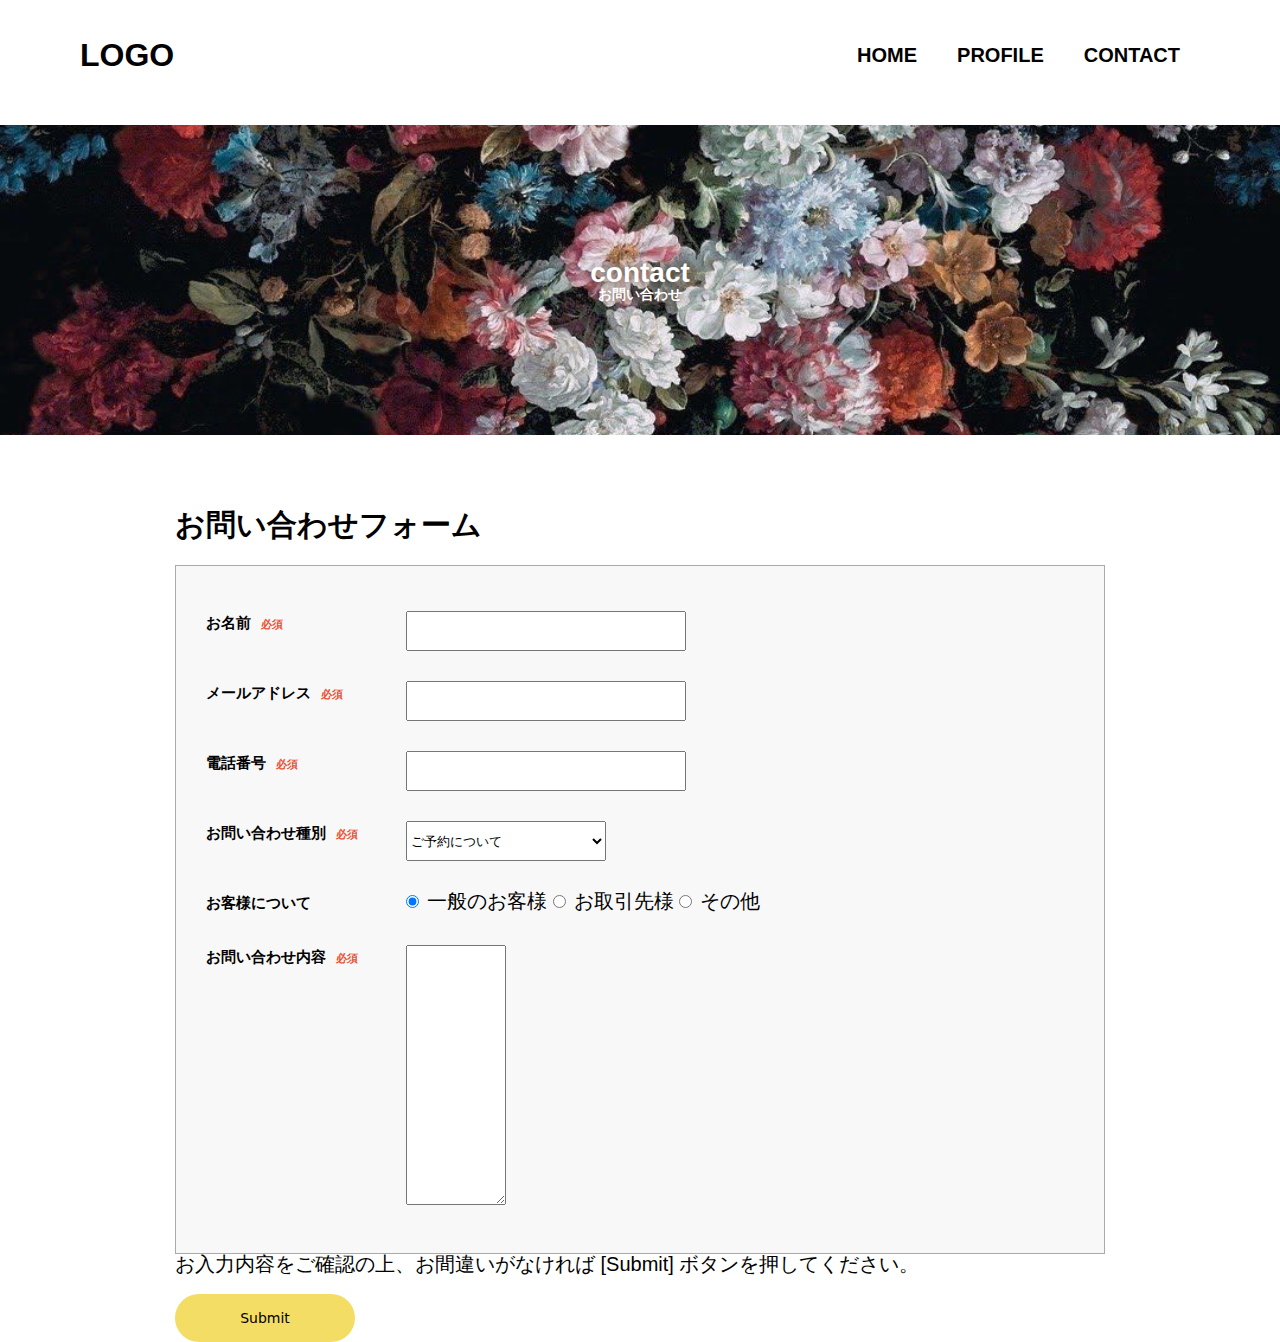
<file: contact.html>
<!DOCTYPE html>
<html lang="en">

<head>
  <meta charset="UTF-8">
  <meta http-equiv="X-UA-Compatible" content="IE=edge">
  <meta name="viewport" content="width=device-width, initial-scale=1.0">
  <title>Document</title>
  <link rel="stylesheet" href="contact.css">
  <link rel="stylesheet" href="style.css">
</head>

<body>
  <div class="naver">
    <a href="index.html" class="logo">logo</a>
    <ul class="site-menu">
      <li><a href="index.html">home</a></li>
      <li><a href="profile.html">profile</a></li>
      <li><a href="#">contact</a></li>
    </ul>
  </div>

  <div class="page-title">
    <h1>contact</h1>
    <p>お問い合わせ</p>
  </div>

  <div class="contact">
    <h2>お問い合わせフォーム</h2>
    <form action="#">
      <dl class="form-area">
        <dt><span class="required">お名前</span> </dt>
        <dd><input type="text" class="input-text" name="name" required></dd>
        <dt><span class="required">メールアドレス</span></dt>
        <dd><input type="text" class="input-text" name="email" required></dd>
        <dt><span class="required">電話番号</span></dt>
        <dd><input type="text" class="input-text" name="tel" required></dd>
        <dt><span class="required">お問い合わせ種別</span></dt>
        <dd>
          <select name="genre" class="select-box" id="">
            <option value="ご予約について" selected>ご予約について</option>
            <option value="メニューについて">メニューについて</option>
            <option value="営業時間について">営業時間について</option>
          </select>
        </dd>
        <dt>お客様について</dt>
        <dd>
          <label for="" class="radio-button"><input type="radio" name="user-type" value="一般のお客様" checked>一般のお客様</label>
          <label for="" class="radio-button"><input type="radio" name="user-type" value="お取引先様">お取引先様</label>
          <label for="" class="radio-button"><input type="radio" name="user-type" value="その他">その他</label>
        </dd>
        <dt><span class="required">お問い合わせ内容</span></dt>
        <dd><textarea class="message" name="message" required></textarea></dd>
      </dl>
      <p class="confirm-text">
        お入力内容をご確認の上、お間違いがなければ [Submit] ボタンを押してください。
       </p>
       <button class="submit-button" type="submit">Submit</button>
    </form>
  </div>



</body>

</html>
</file>
<file: contact.css>
@charset "utf-8";

.page-title {
  height: 310px;
  background-image: url(b425253e016493754fb46101586d105e.jpg);
  background-repeat: no-repeat;
  background-position: center center;
  background-size: cover;
  display: flex;
  flex-direction: column;
  justify-content: center;
  align-items: center;
  color: #ffffff;
  text-shadow: 1px 1px 10px #4b2c14;
}

.page-title {
  font-family: sans-serif;
  font-size: 32px;
  font-weight: bold;
}

.page-title {
  font-size: 14px;
  margin-top: 15px;
}

.contact {
  width: 930px;
  max-width: 90%;
  margin-top: 75px;
  margin-left: auto;
  margin-right: auto;
}

.form-area {
  background-color: #f8f8f8;
  border: 1px solid #aaaaaa;
  margin-top: 25px;
  padding: 30px;
  display: flex;
  flex-wrap: wrap;
}

.form-area dt {
  width: 200px;
  padding: 15px 0;
  font-size: 15px;
  font-weight: bold;
  line-height: 24px;
}

.form-area dd {
  width: calc(100% - 200px);
  padding: 15px 0;
}

.form-area dt .required::after {
  content: '必須';
  font-size: 11px;
  color: #eb4f32;
  margin-left: 10px;
}

.input-text {
  width: 100%;
  max-width: 280px;
  height: 40px;
  padding-left: 10px;
  padding-right: 10px;
}

.select-box {
  width: 200px;
  height: 40px;
}

.radio-button:first-child {
  margin-top: 0;
}

.radio-button input {
  margin-right: 8px;
}

.message {
  width: 100px;
  height: 260px;
  padding: 10px;
  line-height: 1.5;
}

.contfirm-text {
  font-size: 14px;
  line-height: 22px;
  margin-top: 30px;
}

.submit-button {
  background-color: #f4dd64;
  display: inline-block;
  min-width: 180px;
  line-height: 48px;
  border-radius: 24px;
  font-family: system-ui, -apple-system, BlinkMacSystemFont, 'Segoe UI', Roboto, Oxygen, Ubuntu, Cantarell, 'Open Sans', 'Helvetica Neue', sans-serif;
  font-size: 14px;
  text-align: center;
  margin-top: 20px;
  cursor: pointer;
  border: none;
}

.submit-button:hover {
  background-color: #d8b500;
}

@media (max-width: 800px) {
  .contact {
    width: 500px;
    margin-top: 45px;
  }

  .form-area dt,
  .form-area dd {
    width: 100%;
  } 

  .form-area dt {
    padding-bottom: 0;
  }

  .submit-button {
    width: 100%;
  }
}
</file>
<file: style.css>
*,
::after,
::before {
  padding: 0;
  margin: 0;
  box-sizing: border-box;
} 
@media  screen and (max-width:767.9px){
  .top-wrapper {
    height: calc(100vh - 50px);
  }
  .top-text p {
    text-align: center;
  }
  .naver {
    min-width: 760px;
  }
  .naver h1 {
    font-size: small;
  }

  

}



ul li {
  list-style: none;
}

a {
  color: inherit;
  text-decoration: none;
}
body {
  font-family: sans-serif;
  font-size: 20px;
  color: #000000;
  line-height: 1;
}

.top-wrapper {
  height: 100vh;
  background-image: url(1.jpg);
  background-repeat: no-repeat;
  background-position: center center;
  background-size: cover;
}

.naver {
  max-width: 1200px;
  height: 110px;
  margin-left: auto;
  margin-right: auto;
  padding-left: 40px;
  padding-right: 40px;
  display: flex;
  justify-content: space-between;
  align-items: center;
}

.logo {
  text-transform: uppercase;
  color: #000000;
  font-size: xx-large;
  font-weight: bold;
}

.site-menu {
  display: flex;
}
.site-menu li {
  margin-left: 20px;
  margin-right: 20px;
  text-transform: uppercase;
  font-weight: bold;
  color: #000000;
}

.top-text {
  width: 100%;
  max-width: 1200px;
  margin-left: auto;
  margin-right: auto;
  text-align: center;
  padding-top: 200px;
  font-weight: bold;
  color: #000000;
}

.top-text h2 {
  font-size: 90px;
  letter-spacing: 2px;
  padding-bottom: 15px;
}

.top-text p {
  padding-bottom: 55px;
  letter-spacing: 3px;
}

.top-text a {
  background-color: #fbfcfd;
  padding: 10px 25px;
  background: transparent;
  border: 1px solid #fff;
  border-radius: 20px;
  outline: none;
  cursor: pointer;
}
.profile{
  display: flex;
  align-items: center;
  justify-content: space-between;
  padding-top: 130px;
}

.profile-right h2 {
  padding-bottom: 10px;
  font-size: 50px;
}

.profile-right h2::before {
  content: '';
  display: block;
  width: 100px;
  height: 3px;
  background-color: #000000;
  margin-bottom: 60px;
  margin-left: 50px;
}

.profile-right h6 {
  padding-bottom: 70px;
  padding-left: 90px;
}

.profile-right p {
  font-weight: 700;
}

.profile-bottom {
  display: flex;
  align-items: center;
  padding-top: 15px;
}
.profile-bottom h3{
  margin-left: 30px;
}

.profile-bottom p {
  margin-left: 10px;
  font-weight: 500;
}

.right-text {
  margin-left: 50px;
}

.imge1 {
  width: 100%;
}

.image2 {
  text-align: center;
  width: 500px;
  padding-left: 50px;
}

.photo-contens {
  display: flex;
  width: 90%;
  margin-left: auto;
  margin-right: auto;
  height: 500px;
  padding-top: 100px;
  align-items: center;
}

.photo-text {
  padding-left: 50px;
  font-weight: bold;
  letter-spacing: 1px;
}
</file>
